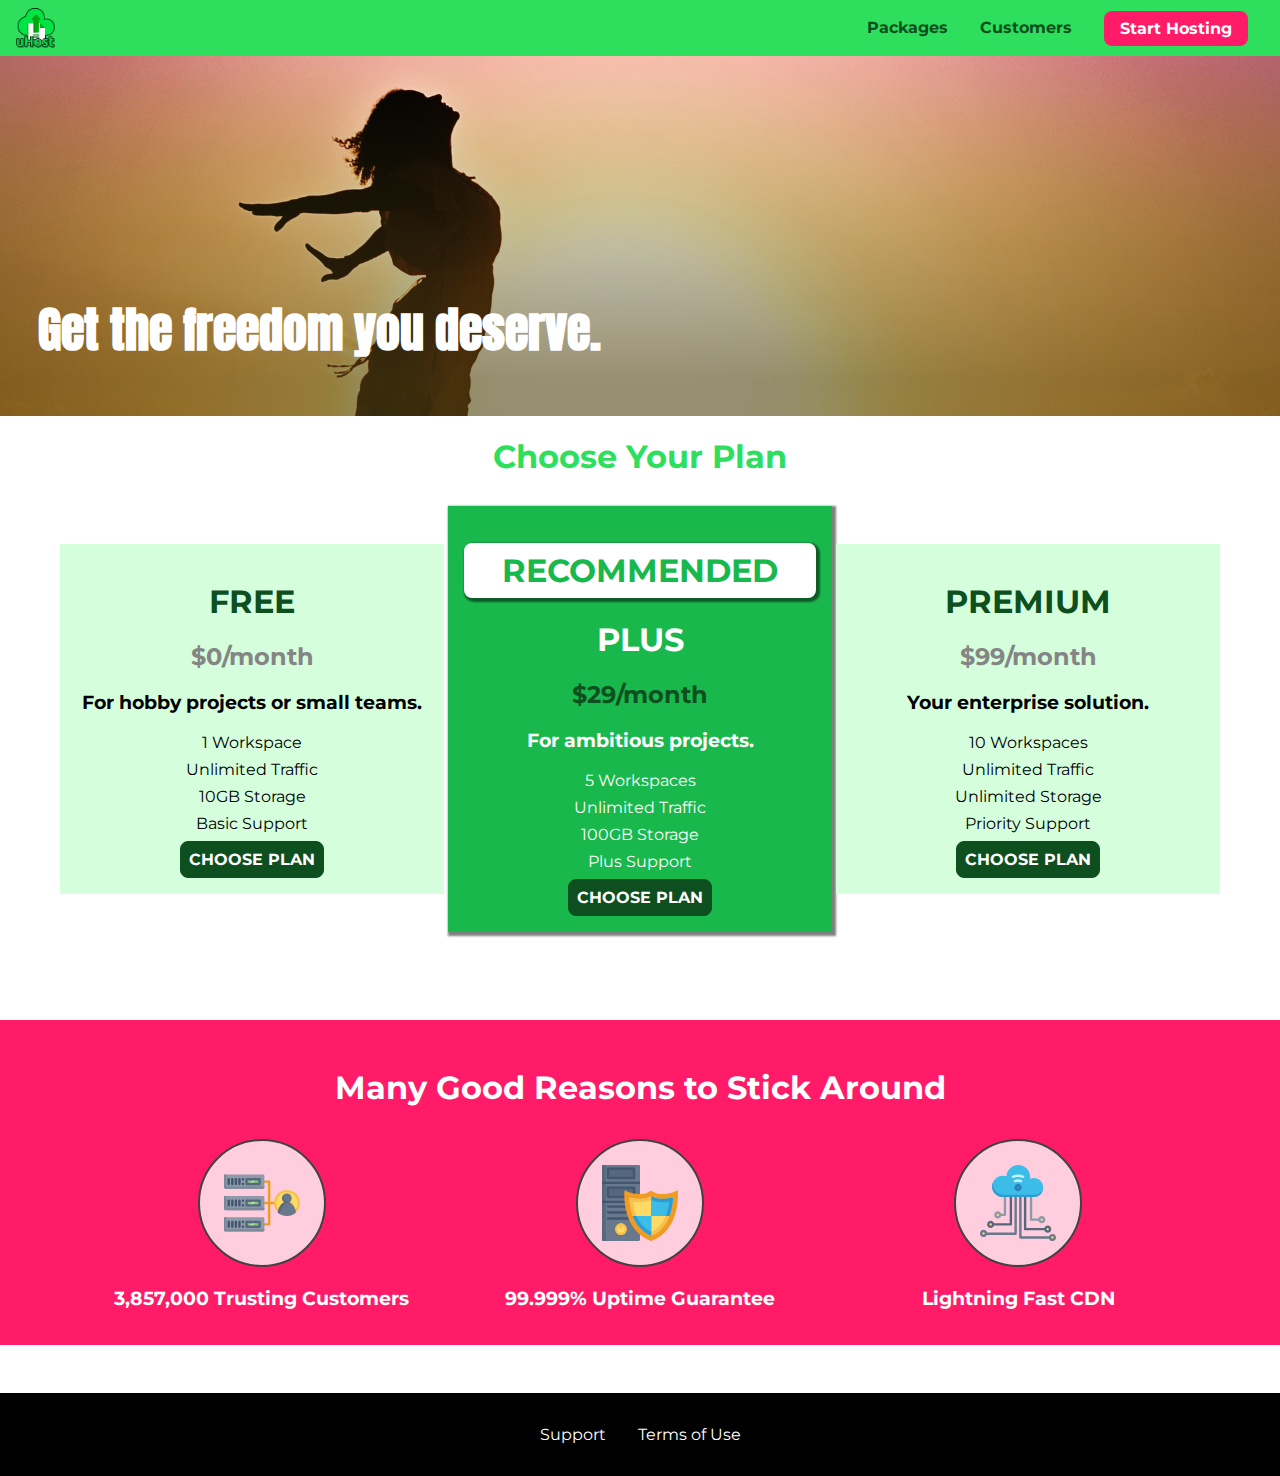
<file: index.html>
<!DOCTYPE html>
<html lang="en">

<head>
    <meta charset="UTF-8">
    <meta http-equiv="X-UA-Compatible" content="ie=edge">
    <meta name="viewport" content="width=device-width, initional-scale=1.">
    <title>uHost</title>
    <link rel="shortcut icon" href="favicon.png">
    <link rel="stylesheet" href="shared.css">
    <link rel="stylesheet" href="main.css">
</head>

<body>
    <div class="backdrop"></div>

    <div class="modal">
        <h1 class="modal__title">Do you want to continue?</h1>
        <div class="modal__actions">
            <a href="start-hosting/index.html" class="modal__action">Yes!</a>
            <button class="modal__action modal__action--negative" type="button">No!</button>
        </div>
    </div>

    <header class="main-header">
        <div>

            <button class="toggle-button">
                <span class="toggle-button__bar"></span>
                <span class="toggle-button__bar"></span>
                <span class="toggle-button__bar"></span>
            </button>

            <a href="index.html" class="main-header__brand">
                <img src="images/uhost-icon.png" alt="uHost  - Your favorite hosting company">
            </a>
        </div>
        <nav class="main-nav">
            <ul class="main-nav__items">
                <li class="main-nav__item">
                    <a href="packages/index.html">Packages</a>
                </li>
                <li class="main-nav__item">
                    <a href="customers/index.html">Customers</a>
                </li>
                <li class="main-nav__item main-nav__item--cta">
                    <a href="start-hosting/index.html">Start Hosting</a>
                </li>
            </ul>
        </nav>
    </header>

    <nav class="mobile-nav">
        <ul class="mobile-nav__items">
            <li class="mobile-nav__item">
                <a href="packages/index.html">Packages</a>
            </li>
            <li class="mobile-nav__item">
                <a href="customers/index.html">Customers</a>
            </li>
            <li class="mobile-nav__item mobile-nav__item--cta">
                <a href="start-hosting/index.html">Start Hosting</a>
            </li>
        </ul>
    </nav>

    <main>
        <section id="product-overview">
            <h1>Get the freedom you deserve.</h1>
        </section>
        <section id="plans">
            <h1 class="section-title">Choose Your Plan</h1>
            <div class="plan__list">
                <article class="plan">
                    <h1 class="plan__title">FREE</h1>
                    <h2 class="plan__price">$0/month</h2>
                    <h3>For hobby projects or small teams.</h3>
                    <ul class="plan__features">
                        <li class="plan__feature">1 Workspace</li>
                        <li class="plan__feature">Unlimited Traffic</li>
                        <li class="plan__feature">10GB Storage</li>
                        <li class="plan__feature">Basic Support</li>
                    </ul>
                    <div>
                        <button class="button">CHOOSE PLAN</button>
                    </div>
                </article>
                <article class="plan plan--highlighted">
                    <h1 class="plan__annotation">RECOMMENDED</h1>
                    <h1 class="plan__title">PLUS</h1>
                    <h2 class="plan__price">$29/month</h2>
                    <h3>For ambitious projects.</h3>
                    <ul class="plan__features">
                        <li class="plan__feature">5 Workspaces</li>
                        <li class="plan__feature">Unlimited Traffic</li>
                        <li class="plan__feature">100GB Storage</li>
                        <li class="plan__feature">Plus Support</li>
                    </ul>
                    <div>
                        <button class="button">CHOOSE PLAN</button>
                    </div>
                </article>
                <article class="plan">
                    <h1 class="plan__title">PREMIUM</h1>
                    <h2 class="plan__price">$99/month</h2>
                    <h3>Your enterprise solution.</h3>
                    <ul class="plan__features">
                        <li class="plan__feature">10 Workspaces</li>
                        <li class="plan__feature">Unlimited Traffic</li>
                        <li class="plan__feature">Unlimited Storage</li>
                        <li class="plan__feature">Priority Support</li>
                    </ul>
                    <div>
                        <button class="button">CHOOSE PLAN</button>
                    </div>
                </article>
            </div>
        </section>
        <section id="key-features">
            <h1 class="section-title">Many Good Reasons to Stick Around</h1>
            <ul class="key-feature__list">
                <li class="key-feature">
                    <div class="key-feature__image">


                        <svg viewBox="0 0 512 512">
                            <path style="fill:#F09B24;" d="M344,248h-32V112c0-4.418-3.582-8-8-8h-40c-4.418,0-8,3.582-8,8s3.582,8,8,8h32v128h-32  c-4.418,0-8,3.582-8,8s3.582,8,8,8h32v128h-32c-4.418,0-8,3.582-8,8s3.582,8,8,8h40c4.418,0,8-3.582,8-8V264h32c4.418,0,8-3.582,8-8  S348.418,248,344,248z"
                            />
                            <path style="fill:#8E9AA9;" d="M264,64H8c-4.418,0-8,3.582-8,8v80c0,4.418,3.582,8,8,8h256c4.418,0,8-3.582,8-8V72  C272,67.582,268.418,64,264,64z"
                            />
                            <path style="fill:#7C899B;" d="M24,144c-4.418,0-8-3.582-8-8V64H8c-4.418,0-8,3.582-8,8v80c0,4.418,3.582,8,8,8h256  c4.418,0,8-3.582,8-8v-8H24z"
                            />
                            <rect x="152" y="96" style="fill:#B8E3A8;" width="88" height="32" />
                            <g>
                                <polygon style="fill:#7EC97D;" points="152,96 152,128 166,128 198,96  " />
                                <polygon style="fill:#7EC97D;" points="220,96 188,128 240,128 240,96  " />
                            </g>
                            <path style="fill:#56677E;" d="M240,136h-88c-4.418,0-8-3.582-8-8V96c0-4.418,3.582-8,8-8h88c4.418,0,8,3.582,8,8v32  C248,132.418,244.418,136,240,136z M160,120h72v-16h-72V120z"
                            />
                            <g>
                                <path style="fill:#435670;" d="M32,136c-4.418,0-8-3.582-8-8V96c0-4.418,3.582-8,8-8s8,3.582,8,8v32C40,132.418,36.418,136,32,136z   "
                                />
                                <path style="fill:#435670;" d="M56,136c-4.418,0-8-3.582-8-8V96c0-4.418,3.582-8,8-8s8,3.582,8,8v32C64,132.418,60.418,136,56,136z   "
                                />
                                <path style="fill:#435670;" d="M80,136c-4.418,0-8-3.582-8-8V96c0-4.418,3.582-8,8-8s8,3.582,8,8v32C88,132.418,84.418,136,80,136z   "
                                />
                                <path style="fill:#435670;" d="M104,136c-4.418,0-8-3.582-8-8V96c0-4.418,3.582-8,8-8s8,3.582,8,8v32   C112,132.418,108.418,136,104,136z"
                                />
                                <path style="fill:#435670;" d="M128,105c-4.418,0-8-3.582-8-8v-1c0-4.418,3.582-8,8-8s8,3.582,8,8v1   C136,101.418,132.418,105,128,105z"
                                />
                                <path style="fill:#435670;" d="M128,136c-4.418,0-8-3.582-8-8v-1c0-4.418,3.582-8,8-8s8,3.582,8,8v1   C136,132.418,132.418,136,128,136z"
                                />
                            </g>
                            <path style="fill:#8E9AA9;" d="M264,208H8c-4.418,0-8,3.582-8,8v80c0,4.418,3.582,8,8,8h256c4.418,0,8-3.582,8-8v-80  C272,211.582,268.418,208,264,208z"
                            />
                            <path style="fill:#7C899B;" d="M24,288c-4.418,0-8-3.582-8-8v-72H8c-4.418,0-8,3.582-8,8v80c0,4.418,3.582,8,8,8h256  c4.418,0,8-3.582,8-8v-8H24z"
                            />
                            <rect x="152" y="240" style="fill:#B8E3A8;" width="88" height="32" />
                            <g>
                                <polygon style="fill:#7EC97D;" points="152,240 152,272 166,272 198,240  " />
                                <polygon style="fill:#7EC97D;" points="220,240 188,272 240,272 240,240  " />
                            </g>
                            <path style="fill:#56677E;" d="M240,280h-88c-4.418,0-8-3.582-8-8v-32c0-4.418,3.582-8,8-8h88c4.418,0,8,3.582,8,8v32  C248,276.418,244.418,280,240,280z M160,264h72v-16h-72V264z"
                            />
                            <g>
                                <path style="fill:#435670;" d="M32,280c-4.418,0-8-3.582-8-8v-32c0-4.418,3.582-8,8-8s8,3.582,8,8v32C40,276.418,36.418,280,32,280   z"
                                />
                                <path style="fill:#435670;" d="M56,280c-4.418,0-8-3.582-8-8v-32c0-4.418,3.582-8,8-8s8,3.582,8,8v32C64,276.418,60.418,280,56,280   z"
                                />
                                <path style="fill:#435670;" d="M80,280c-4.418,0-8-3.582-8-8v-32c0-4.418,3.582-8,8-8s8,3.582,8,8v32C88,276.418,84.418,280,80,280   z"
                                />
                                <path style="fill:#435670;" d="M104,280c-4.418,0-8-3.582-8-8v-32c0-4.418,3.582-8,8-8s8,3.582,8,8v32   C112,276.418,108.418,280,104,280z"
                                />
                                <path style="fill:#435670;" d="M128,249c-4.418,0-8-3.582-8-8v-1c0-4.418,3.582-8,8-8s8,3.582,8,8v1   C136,245.418,132.418,249,128,249z"
                                />
                                <path style="fill:#435670;" d="M128,280c-4.418,0-8-3.582-8-8v-1c0-4.418,3.582-8,8-8s8,3.582,8,8v1   C136,276.418,132.418,280,128,280z"
                                />
                            </g>
                            <path style="fill:#8E9AA9;" d="M264,352H8c-4.418,0-8,3.582-8,8v80c0,4.418,3.582,8,8,8h256c4.418,0,8-3.582,8-8v-80  C272,355.582,268.418,352,264,352z"
                            />
                            <path style="fill:#7C899B;" d="M24,432c-4.418,0-8-3.582-8-8v-72H8c-4.418,0-8,3.582-8,8v80c0,4.418,3.582,8,8,8h256  c4.418,0,8-3.582,8-8v-8H24z"
                            />
                            <rect x="152" y="384" style="fill:#B8E3A8;" width="88" height="32" />
                            <g>
                                <polygon style="fill:#7EC97D;" points="152,384 152,416 166,416 198,384  " />
                                <polygon style="fill:#7EC97D;" points="220,384 188,416 240,416 240,384  " />
                            </g>
                            <path style="fill:#56677E;" d="M240,424h-88c-4.418,0-8-3.582-8-8v-32c0-4.418,3.582-8,8-8h88c4.418,0,8,3.582,8,8v32  C248,420.418,244.418,424,240,424z M160,408h72v-16h-72V408z"
                            />
                            <g>
                                <path style="fill:#435670;" d="M32,424c-4.418,0-8-3.582-8-8v-32c0-4.418,3.582-8,8-8s8,3.582,8,8v32C40,420.418,36.418,424,32,424   z"
                                />
                                <path style="fill:#435670;" d="M56,424c-4.418,0-8-3.582-8-8v-32c0-4.418,3.582-8,8-8s8,3.582,8,8v32C64,420.418,60.418,424,56,424   z"
                                />
                                <path style="fill:#435670;" d="M80,424c-4.418,0-8-3.582-8-8v-32c0-4.418,3.582-8,8-8s8,3.582,8,8v32C88,420.418,84.418,424,80,424   z"
                                />
                                <path style="fill:#435670;" d="M104,424c-4.418,0-8-3.582-8-8v-32c0-4.418,3.582-8,8-8s8,3.582,8,8v32   C112,420.418,108.418,424,104,424z"
                                />
                                <path style="fill:#435670;" d="M128,393c-4.418,0-8-3.582-8-8v-1c0-4.418,3.582-8,8-8s8,3.582,8,8v1   C136,389.418,132.418,393,128,393z"
                                />
                                <path style="fill:#435670;" d="M128,424c-4.418,0-8-3.582-8-8v-1c0-4.418,3.582-8,8-8s8,3.582,8,8v1   C136,420.418,132.418,424,128,424z"
                                />
                            </g>
                            <path style="fill:#F7C14D;" d="M424,168c-48.523,0-88,39.477-88,88s39.477,88,88,88s88-39.477,88-88S472.523,168,424,168z" />
                            <path style="fill:#FFDB66;" d="M424,184c-39.701,0-72,32.299-72,72s32.299,72,72,72s72-32.299,72-72S463.701,184,424,184z" />
                            <path style="fill:#69788D;" d="M484.893,314.16C476.393,274.588,451.922,248,424,248s-52.393,26.588-60.893,66.16  c-0.605,2.82,0.354,5.749,2.511,7.664C381.731,336.124,402.465,344,424,344s42.269-7.876,58.381-22.176  C484.539,319.909,485.498,316.98,484.893,314.16z"
                            />
                            <path style="fill:#56677E;" d="M434.053,249.171C430.768,248.403,427.411,248,424,248c-27.922,0-52.393,26.588-60.893,66.16  c-0.605,2.82,0.354,5.749,2.511,7.664c3.383,3.002,6.979,5.703,10.734,8.125C384.904,286.243,407.373,255.378,434.053,249.171z"
                            />
                            <path style="fill:#69788D;" d="M424,192c-17.645,0-32,14.355-32,32s14.355,32,32,32s32-14.355,32-32S441.645,192,424,192z" />
                            <path style="fill:#56677E;" d="M432,248c-17.645,0-32-14.355-32-32c0-6.783,2.128-13.076,5.742-18.258  C397.444,203.53,392,213.138,392,224c0,17.645,14.355,32,32,32c10.862,0,20.471-5.444,26.258-13.742  C445.076,245.872,438.783,248,432,248z"
                            />

                        </svg>
  

                    </div>
                    <p class="key-feature__description">3,857,000 Trusting Customers</p>
                </li>
                <li class="key-feature">
                    <div class="key-feature__image">


                        <svg viewBox="0 0 512 512">
                            <path style="fill:#69788D;" d="M248,0H8C3.582,0,0,3.582,0,8v496c0,4.418,3.582,8,8,8h240c4.418,0,8-3.582,8-8V8  C256,3.582,252.418,0,248,0z"
                            />
                            <path style="fill:#56677E;" d="M24,504V8c0-4.418,3.582-8,8-8H8C3.582,0,0,3.582,0,8v496c0,4.418,3.582,8,8,8h24  C27.582,512,24,508.418,24,504z"
                            />
                            <g>
                                <rect x="0" y="112" style="fill:#435670;" width="256" height="16" />
                                <rect x="0" y="240" style="fill:#435670;" width="256" height="16" />
                            </g>
                            <path style="fill:#F7C14D;" d="M128,392c-22.056,0-40,17.944-40,40s17.944,40,40,40s40-17.944,40-40S150.056,392,128,392z" />
                            <path style="fill:#FFDB66;" d="M128,408c-13.233,0-24,10.767-24,24s10.767,24,24,24s24-10.767,24-24S141.233,408,128,408z" />
                            <path style="fill:#F7C14D;" d="M128,392c-2.739,0-5.414,0.278-8,0.805V424c0,4.418,3.582,8,8,8c4.418,0,8-3.582,8-8v-31.195  C133.414,392.278,130.739,392,128,392z"
                            />
                            <g>
                                <path style="fill:#435670;" d="M216,288H40c-4.418,0-8-3.582-8-8s3.582-8,8-8h176c4.418,0,8,3.582,8,8S220.418,288,216,288z"
                                />
                                <path style="fill:#435670;" d="M216,328H40c-4.418,0-8-3.582-8-8s3.582-8,8-8h176c4.418,0,8,3.582,8,8S220.418,328,216,328z"
                                />
                                <path style="fill:#435670;" d="M216,368H40c-4.418,0-8-3.582-8-8s3.582-8,8-8h176c4.418,0,8,3.582,8,8S220.418,368,216,368z"
                                />
                                <path style="fill:#435670;" d="M216,16H40c-4.418,0-8,3.582-8,8v64c0,4.418,3.582,8,8,8h176c4.418,0,8-3.582,8-8V24   C224,19.582,220.418,16,216,16z"
                                />
                            </g>
                            <rect x="48" y="32" style="fill:#56677E;" width="160" height="48" />
                            <path style="fill:#435670;" d="M216,144H40c-4.418,0-8,3.582-8,8v64c0,4.418,3.582,8,8,8h176c4.418,0,8-3.582,8-8v-64  C224,147.582,220.418,144,216,144z"
                            />
                            <rect x="48" y="160" style="fill:#56677E;" width="160" height="48" />
                            <path style="fill:#F09B24;" d="M511.747,180.237c-0.194-6.537-8.107-10.107-13.135-5.894c-5.6,4.693-42.904,21.282-98.514,21.282  c-33.45,0-64.625-20.999-64.929-21.206c-2.9-1.991-6.764-1.85-9.512,0.346c-2.677,2.135-27.201,20.86-63.793,20.86  c-55.607,0-92.914-16.589-98.515-21.282c-5.028-4.211-12.941-0.645-13.135,5.894c-1.634,54.834,4.655,105.941,18.693,151.903  c12.096,39.604,29.759,74.047,52.497,102.373c27.538,34.304,62.743,59.882,104.66,76.045c3.069,1.918,6.757,1.921,9.83,0  c41.917-16.163,77.122-41.741,104.66-76.045c22.738-28.326,40.401-62.77,52.497-102.373  C507.092,286.179,513.381,235.071,511.747,180.237z"
                            />
                            <path style="fill:#F7C14D;" d="M476.21,221.226c-1.953-1.631-4.568-2.235-7.036-1.628c-21.686,5.327-44.926,8.028-69.075,8.028  c-25.926,0-49.633-8.975-64.955-16.504c-2.307-1.134-5.016-1.091-7.284,0.116c-14.059,7.477-36.919,16.388-65.994,16.388  c-24.153,0-47.394-2.701-69.075-8.028c-5.155-1.268-10.221,2.966-9.894,8.261c2.077,33.693,7.668,65.635,16.616,94.935  c22.774,74.565,66.139,126.334,128.888,153.868c2.032,0.891,4.397,0.891,6.43,0c61.777-27.107,104.716-78.876,127.62-153.868  c8.948-29.3,14.539-61.241,16.616-94.935C479.224,225.319,478.163,222.856,476.21,221.226z"
                            />
                            <path style="fill:#FFDB66;" d="M331.609,451.727c-52.604-25.289-89.304-70.987-109.144-135.944  c-6.532-21.39-11.162-44.336-13.82-68.447c17.133,2.852,34.952,4.291,53.22,4.291c29.394,0,53.376-7.793,69.978-15.561  c17.44,7.736,41.656,15.561,68.256,15.561c18.267,0,36.085-1.439,53.219-4.291c-2.659,24.112-7.288,47.06-13.82,68.448  C419.545,381.108,383.27,426.805,331.609,451.727z"
                            />
                            <g>
                                <path style="fill:#2C9DD4;" d="M479.066,227.858c0.157-2.539-0.903-5.002-2.856-6.633s-4.568-2.235-7.036-1.628   c-21.686,5.327-44.926,8.028-69.075,8.028c-25.926,0-49.633-8.975-64.955-16.504c-1.057-0.52-2.2-0.78-3.345-0.806l-0.072,133.351   h123.601c2.556-6.746,4.933-13.702,7.123-20.874C471.398,293.493,476.989,261.552,479.066,227.858z"
                                />
                                <path style="fill:#2C9DD4;" d="M206.658,343.667c24.153,63.42,65.028,108.108,121.743,132.995c1.031,0.452,2.147,0.673,3.263,0.666   l0.063-133.661H206.658z"
                                />
                            </g>
                            <g>
                                <path style="fill:#3CBDE8;" d="M439.497,315.783c6.532-21.389,11.161-44.336,13.82-68.448c-17.134,2.852-34.952,4.291-53.219,4.291   c-26.6,0-50.815-7.824-68.256-15.561l-0.116,107.601h97.758C433.179,334.807,436.524,325.518,439.497,315.783z"
                                />
                                <path style="fill:#3CBDE8;" d="M232.523,343.667c21.144,50.298,54.363,86.56,99.087,108.06l0.117-108.06H232.523z" />
                            </g>
                        </svg>

                    </div>
                    <p class="key-feature__description">99.999% Uptime Guarantee</p>
                </li>
                <li class="key-feature">
                    <div class="key-feature__image">


                        <svg viewBox="0 0 512 512">
                            <path style="fill:#8E9AA9;" d="M168,200c-4.418,0-8,3.582-8,8v120h-17.376c-3.302-9.311-12.194-16-22.624-16  c-13.234,0-24,10.767-24,24s10.766,24,24,24c10.429,0,19.321-6.689,22.624-16H168c4.418,0,8-3.582,8-8V208  C176,203.582,172.418,200,168,200z"
                            />
                            <path style="fill:#FFDB66;" d="M120,328c-4.411,0-8,3.589-8,8s3.589,8,8,8s8-3.589,8-8S124.411,328,120,328z" />
                            <path style="fill:#56677E;" d="M208,200c-4.418,0-8,3.582-8,8v184H94.624C91.322,382.689,82.43,376,72,376  c-13.234,0-24,10.767-24,24s10.766,24,24,24c10.429,0,19.321-6.689,22.624-16H208c4.418,0,8-3.582,8-8V208  C216,203.582,212.418,200,208,200z"
                            />
                            <path style="fill:#FFDB66;" d="M72,392c-4.411,0-8,3.589-8,8s3.589,8,8,8s8-3.589,8-8S76.411,392,72,392z" />
                            <path style="fill:#69788D;" d="M240,208c-4.418,0-8,3.582-8,8v239H47.24c-2.671-10.34-12.078-18-23.24-18c-13.234,0-24,10.767-24,24  s10.766,24,24,24c9.666,0,18.009-5.747,21.809-14H240c4.418,0,8-3.582,8-8V216C248,211.582,244.418,208,240,208z"
                            />
                            <path style="fill:#FFDB66;" d="M24,453c-4.411,0-8,3.589-8,8s3.589,8,8,8s8-3.589,8-8S28.411,453,24,453z" />
                            <path style="fill:#69788D;" d="M488,464c-10.429,0-19.321,6.689-22.624,16H280V208c0-4.418-3.582-8-8-8s-8,3.582-8,8v280  c0,4.418,3.582,8,8,8h193.376c3.302,9.311,12.194,16,22.624,16c13.234,0,24-10.767,24-24S501.234,464,488,464z"
                            />
                            <path style="fill:#FFDB66;" d="M488,480c-4.411,0-8,3.589-8,8s3.589,8,8,8s8-3.589,8-8S492.411,480,488,480z" />
                            <path style="fill:#56677E;" d="M456,408c-10.429,0-19.321,6.689-22.624,16H312V208c0-4.418-3.582-8-8-8s-8,3.582-8,8v224  c0,4.418,3.582,8,8,8h129.376c3.302,9.311,12.194,16,22.624,16c13.234,0,24-10.767,24-24S469.234,408,456,408z"
                            />
                            <path style="fill:#FFDB66;" d="M456,424c-4.411,0-8,3.589-8,8s3.589,8,8,8s8-3.589,8-8S460.411,424,456,424z" />
                            <path style="fill:#8E9AA9;" d="M416,344c-10.429,0-19.321,6.689-22.624,16H352V208c0-4.418-3.582-8-8-8s-8,3.582-8,8v160  c0,4.418,3.582,8,8,8h49.376c3.302,9.311,12.194,16,22.624,16c13.234,0,24-10.767,24-24S429.234,344,416,344z"
                            />
                            <path style="fill:#FFDB66;" d="M416,360c-4.411,0-8,3.589-8,8s3.589,8,8,8s8-3.589,8-8S420.411,360,416,360z" />
                            <path style="fill:#3CBDE8;" d="M362,88c-8.741,0-17.231,1.751-25.06,5.085C337.646,88.797,338,84.43,338,80  c0-44.112-35.888-80-80-80c-42.823,0-77.895,33.816-79.909,76.149C170.393,73.415,162.244,72,154,72c-39.701,0-72,32.299-72,72  s32.299,72,72,72h208c35.29,0,64-28.71,64-64S397.29,88,362,88z"
                            />
                            <path style="fill:#2C9DD4;" d="M368,200H160c-39.701,0-72-32.299-72-72c0-5.863,0.721-11.559,2.05-17.019  C84.918,120.88,82,132.102,82,144c0,39.701,32.299,72,72,72h208c30.389,0,55.88-21.296,62.379-49.743  C413.565,186.327,392.352,200,368,200z"
                            />
                            <path style="fill:#2A7DB5;" d="M256,128c-13.234,0-24,10.767-24,24s10.766,24,24,24c13.233,0,24-10.767,24-24S269.233,128,256,128z"
                            />
                            <path style="fill:#2C9DD4;" d="M256,144c-4.411,0-8,3.589-8,8s3.589,8,8,8c4.411,0,8-3.589,8-8S260.411,144,256,144z" />
                            <g>
                                <path style="fill:#C5F1FA;" d="M221.755,87.695c-2.994,0-5.864-1.688-7.233-4.572c-1.894-3.991-0.194-8.763,3.798-10.657   C230.157,66.849,242.834,64,256,64c13.166,0,25.844,2.849,37.68,8.466c3.992,1.895,5.692,6.666,3.798,10.657   s-6.666,5.692-10.657,3.798C277.144,82.328,266.774,80,256,80c-10.774,0-21.144,2.328-30.821,6.921   C224.072,87.446,222.904,87.695,221.755,87.695z"
                                />
                                <path style="fill:#C5F1FA;" d="M276.545,116.618c-1.148,0-2.316-0.249-3.424-0.774C267.745,113.293,261.985,112,256,112   c-5.985,0-11.745,1.293-17.121,3.844c-3.991,1.895-8.763,0.192-10.657-3.798c-1.894-3.992-0.193-8.764,3.798-10.657   C239.557,97.813,247.625,96,256,96c8.376,0,16.444,1.813,23.98,5.389c3.991,1.894,5.692,6.665,3.798,10.657   C282.41,114.93,279.539,116.618,276.545,116.618z"
                                />
                            </g>

                        </svg>

                    </div>
                    <p class="key-feature__description">Lightning Fast CDN</p>
                </li>
            </ul>
        </section>
    </main>
    <footer class="main-footer">
        <nav>
            <ul class="main-footer__links">
                <li class="main-footer__link">
                    <a href="#">Support</a>
                </li>
                <li class="main-footer__link">
                    <a href="#">Terms of Use</a>
                </li>
            </ul>
        </nav>
    </footer>
    <script src="shared.js"></script>
</body>

</html>
</file>
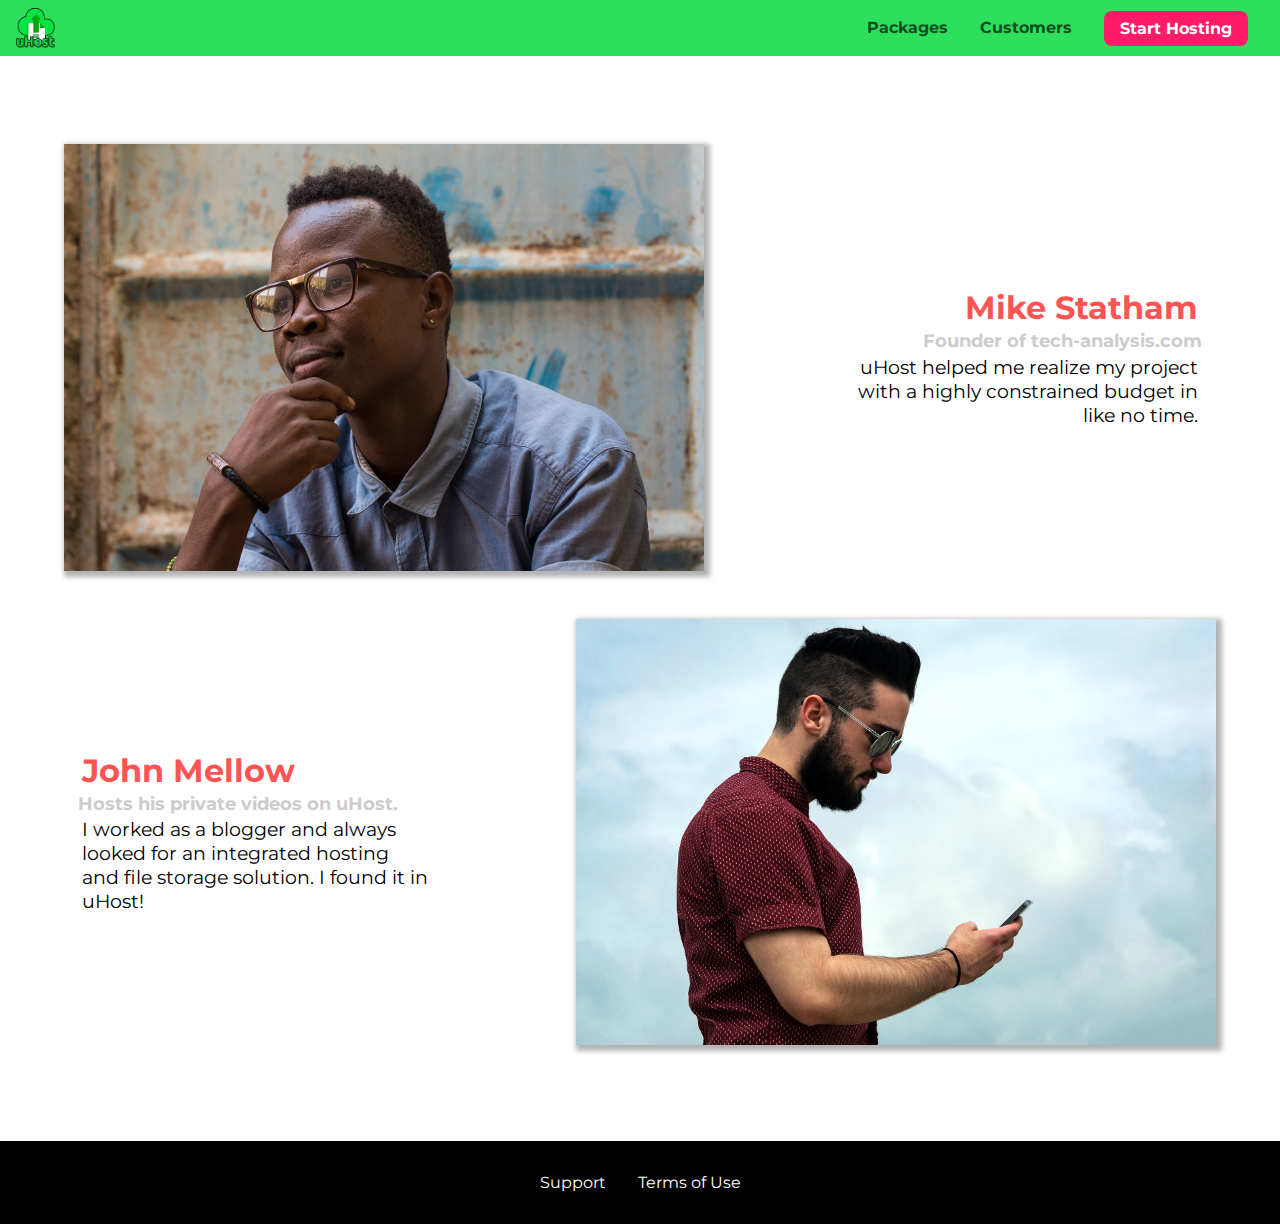
<file: customers/index.html>
<!DOCTYPE html>
<html lang="en">

<head>
    <meta charset="UTF-8">
    <meta name="viewport" content="width=device-width, initial-scale=1.0">
    <meta http-equiv="X-UA-Compatible" content="ie=edge">
    <title>uHost Customers</title>
    <link rel="shortcut icon" href="../favicon.png">
    <link href="https://fonts.googleapis.com/css?family=Anton|Montserrat:400,700" rel="stylesheet">
    <link rel="stylesheet" href="../shared.css">
    <link rel="stylesheet" href="customers.css">
</head>

<body>
    <div class="backdrop"></div>

    <header class="main-header">
        <div>

            <button class="toggle-button">
                <span class="toggle-button__bar"></span>
                <span class="toggle-button__bar"></span>
                <span class="toggle-button__bar"></span>
            </button>

            <a href="../index.html" class="main-header__brand">
                <img src="../images/uhost-icon.png" alt="uHost  - Your favorite hosting company">
            </a>
        </div>
        <nav class="main-nav">
            <ul class="main-nav__items">
                <li class="main-nav__item">
                    <a href="../packages/index.html">Packages</a>
                </li>
                <li class="main-nav__item">
                    <a href="index.html">Customers</a>
                </li>
                <li class="main-nav__item main-nav__item--cta">
                    <a href="start-hosting/index.html">Start Hosting</a>
                </li>
            </ul>
        </nav>
    </header>

    <nav class="mobile-nav">
        <ul class="mobile-nav__items">
            <li class="mobile-nav__item">
                <a href="../packages/index.html">Packages</a>
            </li>
            <li class="mobile-nav__item">
                <a href="index.html">Customers</a>
            </li>
            <li class="mobile-nav__item mobile-nav__item--cta">
                <a href="../start-hosting/index.html">Start Hosting</a>
            </li>
        </ul>
    </nav>

    <main>
        <div>
            <div class="testimonial" id="customer-1">
                <div class="testimonial__image-container">
                    <img src="../images/customer-1.jpg" alt="Mike Statham - Customer" class="testimonial__image">
                </div>
                <div class="testimonial__info">
                    <h1 class="testimonial__name">Mike Statham</h1>
                    <h2 class="testimonial__subtitle">Founder of
                        <a href="tech-analysis.com">tech-analysis.com</a>
                    </h2>
                    <p class="testimonial__text">uHost helped me realize my project with a highly constrained budget in like no time.</p>
                </div>
            </div>
            <div class="testimonial" id="customer-2">

                <div class="testimonial__info">
                    <h1 class="testimonial__name">John Mellow</h1>
                    <h2 class="testimonial__subtitle">Hosts his private videos on uHost.
                    </h2>
                    <p class="testimonial__text">I worked as a blogger and always looked for an integrated hosting and file storage solution. I found
                        it in uHost!
                    </p>
                </div>
                <div class="testimonial__image-container">
                    <img src="../images/customer-2.jpg" alt="John Mellow - Customer" class="testimonial__image">
                </div>
            </div>
        </div>
    </main>
    <footer class="main-footer">
        <nav>
            <ul class="main-footer__links">
                <li class="main-footer__link">
                    <a href="#">Support</a>
                </li>
                <li class="main-footer__link">
                    <a href="#">Terms of Use</a>
                </li>
            </ul>
        </nav>
    </footer>
    <script src="../shared.js"></script>
</body>

</html>
</file>
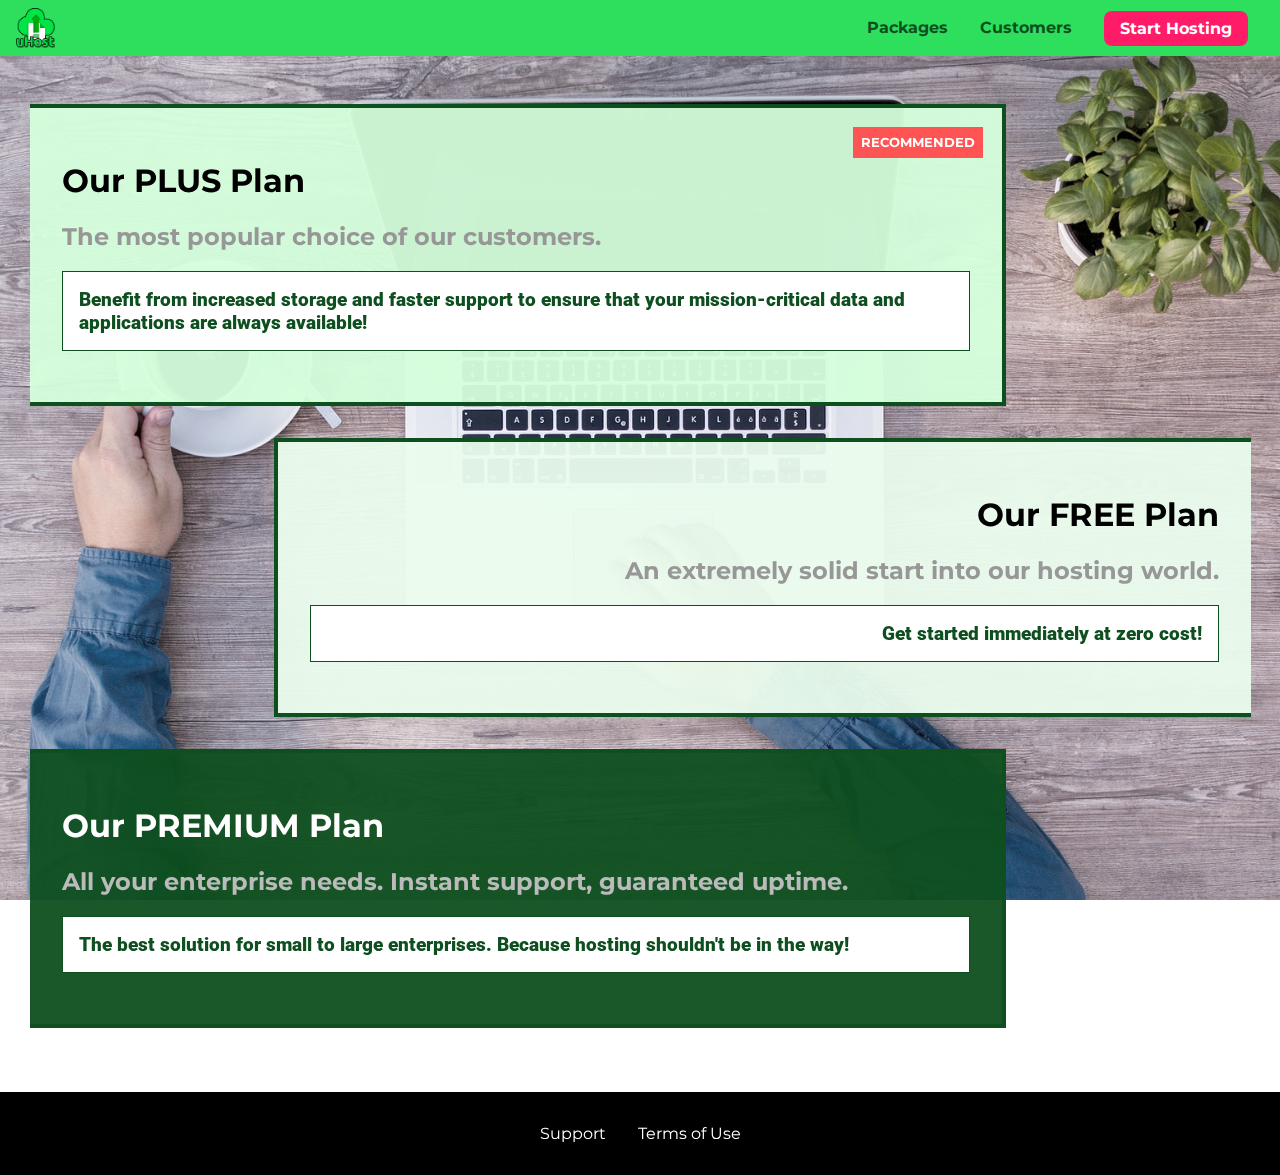
<file: packages/index.html>
<!DOCTYPE html>
<html lang="en">

<head>
    <meta charset="UTF-8">
    <meta http-equiv="X-UA-Compatible" content="ie=edge">
    <meta name="viewport" content="width=device-width, initional-scale=1.">
    <title>uHost</title>
    <link rel="shortcut icon" href="../favicon.png">
    <link href="https://fonts.googleapis.com/css?family=Montserrat:400,700" rel="stylesheet">
    <link rel="stylesheet" href="../shared.css">
    <link rel="stylesheet" href="packages.css">
</head>

<body>
    <div class="backdrop"></div>
    <div class="background"></div>
    <header class="main-header">
        <div>

            <button class="toggle-button">
                <span class="toggle-button__bar"></span>
                <span class="toggle-button__bar"></span>
                <span class="toggle-button__bar"></span>
            </button>

            <a href="../index.html" class="main-header__brand">
                <img src="../images/uhost-icon.png" alt="uHost  - Your favorite hosting company">
            </a>
        </div>
        <nav class="main-nav">
            <ul class="main-nav__items">
                <li class="main-nav__item">
                    <a href="index.html">Packages</a>
                </li>
                <li class="main-nav__item">
                    <a href="../customers/index.html">Customers</a>
                </li>
                <li class="main-nav__item main-nav__item--cta">
                    <a href="../start-hosting/index.html">Start Hosting</a>
                </li>
            </ul>
        </nav>
    </header>

    <nav class="mobile-nav">
        <ul class="mobile-nav__items">
            <li class="mobile-nav__item">
                <a href="index.html">Packages</a>
            </li>
            <li class="mobile-nav__item">
                <a href="../customers/index.html">Customers</a>
            </li>
            <li class="mobile-nav__item mobile-nav__item--cta">
                <a href="../start-hosting/index.html">Start Hosting</a>
            </li>
        </ul>
    </nav>

    <main>
        <section class="package" id="plus">
            <a href="#">
                <h1 class="package__title">Our PLUS Plan</h1>
                <h2 class="package__badge">RECOMMENDED</h2>
                <h2 class="package__subtitle">The most popular choice of our customers.</h2>
                <p class="package__info">Benefit from increased storage and faster support to ensure that your mission-critical data and applications
                    are always available!</p>
            </a>
        </section>
        <section class="package" id="free">
            <a href="#">
                <h1 class="package__title">Our FREE Plan</h1>
                <h2 class="package__subtitle">An extremely solid start into our hosting world.</h2>
                <p class="package__info">Get started immediately at zero cost!</p>
            </a>
        </section>
        <div class="clearfix"></div>
        <section class="package" id="premium">
            <a href="#">
                <h1 class="package__title">Our PREMIUM Plan</h1>
                <h2 class="package__subtitle">All your enterprise needs. Instant support, guaranteed uptime. </h2>
                <p class="package__info">The best solution for small to large enterprises. Because hosting shouldn't be in the way!</p>
            </a>
        </section>
    </main>
    <footer class="main-footer">
        <nav>
            <ul class="main-footer__links">
                <li class="main-footer__link">
                    <a href="#">Support</a>
                </li>
                <li class="main-footer__link">
                    <a href="#">Terms of Use</a>
                </li>
            </ul>
        </nav>
    </footer>
    <script src="../shared.js"></script>
</body>

</html>
</file>
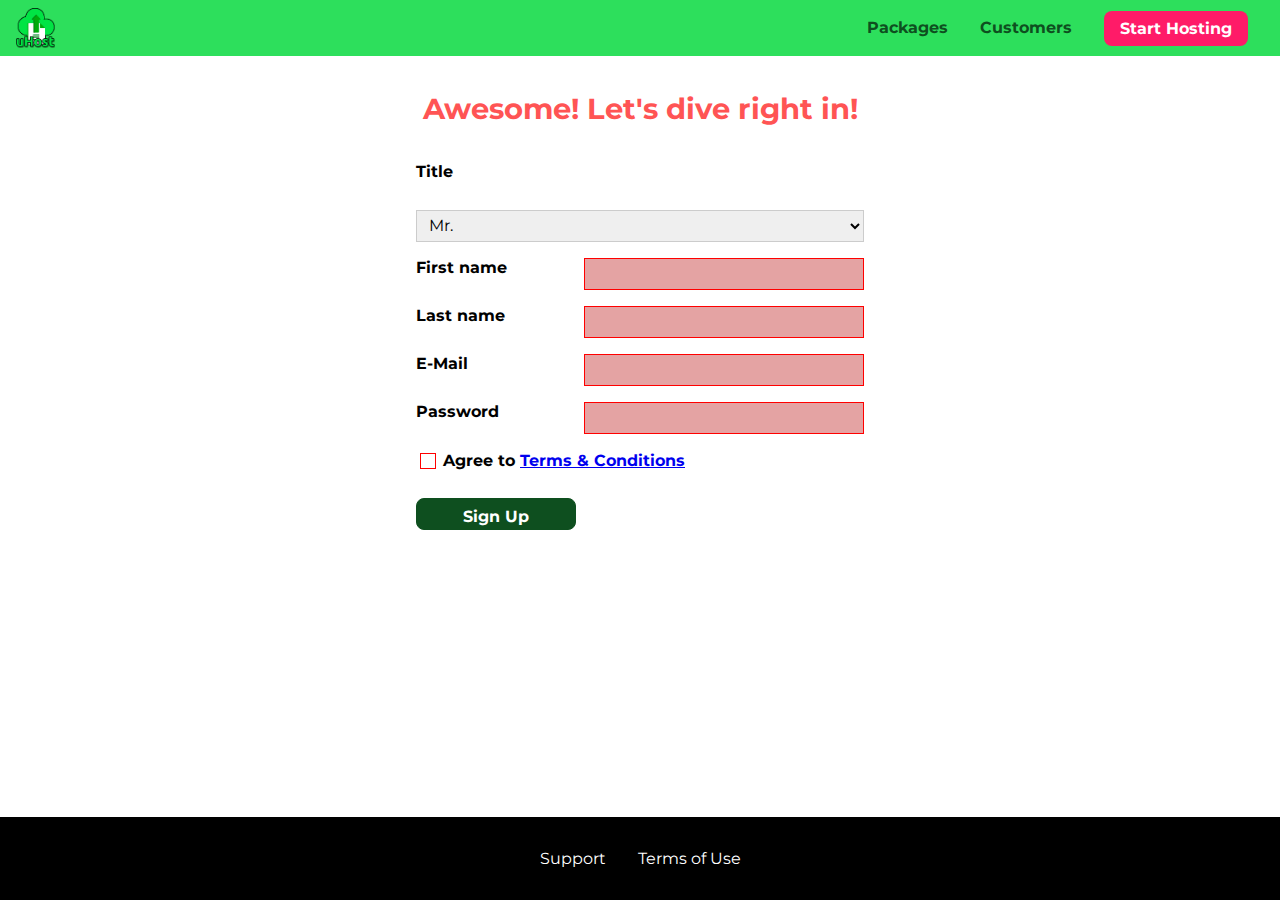
<file: start-hosting/index.html>
<!DOCTYPE html>
<html lang="en">

<head>
    <meta charset="UTF-8">
    <meta name="viewport" content="width=device-width, initial-scale=1.0">
    <meta http-equiv="X-UA-Compatible" content="ie=edge">
    <title>uHost Signup</title>
    <link rel="shortcut icon" href="../favicon.png">
    <link rel="stylesheet" href="../shared.css">
    <link rel="stylesheet" href="start-hosting.css">
</head>

<body>
    <div class="backdrop"></div>
    <header class="main-header">
        <div>
            <button class="toggle-button">
                <span class="toggle-button__bar"></span>
                <span class="toggle-button__bar"></span>
                <span class="toggle-button__bar"></span>
            </button>
            <a href="../index.html" class="main-header__brand">
                <img src="../images/uhost-icon.png" alt="uHost - Your favorite hosting company">
            </a>
        </div>
        <nav class="main-nav">
            <ul class="main-nav__items">
                <li class="main-nav__item">
                    <a href="../packages/index.html">Packages</a>
                </li>
                <li class="main-nav__item">
                    <a href="../customers/index.html">Customers</a>
                </li>
                <li class="main-nav__item main-nav__item--cta">
                    <a href="index.html">Start Hosting</a>
                </li>
            </ul>
        </nav>
    </header>
    <nav class="mobile-nav">
        <ul class="mobile-nav__items">
            <li class="mobile-nav__item">
                <a href="../packages/index.html">Packages</a>
            </li>
            <li class="mobile-nav__item">
                <a href="../customers/index.html">Customers</a>
            </li>
            <li class="mobile-nav__item mobile-nav__item--cta">
                <a href="index.html">Start Hosting</a>
            </li>
        </ul>
    </nav>
    <main class="signup-page">
        <h1 class="signup-title">Awesome! Let's dive right in!</h1>
        <form action="index.html" class="signup-form">
            <label for="title">Title</label>
            <select id="title">
                <option value="mr">Mr.</option>
                <option value="ms">Ms.</option>
            </select>
            <label for="first-name">First name</label>
            <input type="text" id="first-name" required>
            <label for="last-name">Last name</label>
            <input type="text" id="last-name" required>
            <label for="email">E-Mail</label>
            <input type="email" id="email" required>
            <label for="password">Password</label>
            <input type="password" id="password" required>
            <div class="signup-form__checkbox">
                <input type="checkbox" id="agree-terms" required>
                <label for="agree-terms">Agree to
                    <a href="#">Terms &amp; Conditions</a>
                </label>
            </div>
            <button type="submit" class="button">Sign Up</button>
        </form>
    </main>
    <footer class="main-footer">
        <nav>
            <ul class="main-footer__links">
                <li class="main-footer__link">
                    <a href="#">Support</a>
                </li>
                <li class="main-footer__link">
                    <a href="#">Terms of Use</a>
                </li>
            </ul>
        </nav>
    </footer>
    <script src="../shared.js"></script>
</body>

</html>
</file>
<file: shared.css>
@import url('https://fonts.googleapis.com/css2?family=Roboto:400,900');
@import url('https://fonts.googleapis.com/css2?family=Anton');
@import url('https://fonts.googleapis.com/css2?family=Montserrat:400,700');



* {
    box-sizing: border-box;
  }

  html {
    height: 100%;
  }
  
  body {
    font-family: "Montserrat", sans-serif;
    margin: 0;
    height: 100%;
    display: grid;
    grid-template-rows: 3.5rem auto fit-content(8rem);
    grid-template-areas:  "header"
                          "main"
                          "footer";
  }
  
  main {
    /* min-height: calc(100vh - 3.5rem - 8rem); */
    grid-area: main;
  }
  
  .backdrop {
    position: fixed;
    display: none;
    top: 0;
    left: 0;
    z-index: 100;
    width: 100vw;
    height: 100vh;
    background: rgba(0, 0, 0, 0.5);
  }
  
  .main-header {
    display: flex;
    align-items: center;
    justify-content: space-between;
    width: 100%;
    position: fixed;
    top: 0;
    left: 0;
    background: #2ddf5c;
    padding: 0.5rem 1rem;
    z-index: 1;
  }
  
  .toggle-button {
    width: 3rem;
    background: transparent;
    border: none;
    cursor: pointer;
    padding-top: 0;
    padding-bottom: 0;
    vertical-align: middle;
  }
  
  .toggle-button:focus {
    outline: none;
  }
  
  .toggle-button__bar {
    width: 100%;
    height: 0.2rem;
    background: black;
    display: block;
    margin: 0.6rem 0;
  }
  
  .main-header__brand {
    color: #0e4f1f;
    text-decoration: none;
    font-weight: bold;
  }
  
  .main-header__brand img {
    height: 2.5rem;
    vertical-align: middle;
  }
  
  .main-nav {
    display: none;
  }
  
  .main-nav__items {
    margin: 0;
    padding: 0;
    list-style: none;
    display: flex;
  }
  
  .main-nav__item {
    margin: 0 1rem;
  }
  
  .main-nav__item a,
  .mobile-nav__item a {
    text-decoration: none;
    color: #0e4f1f;
    font-weight: bold;
    padding: 0.2rem 0;
  }


  
  .main-nav__item a:hover,
  .main-nav__item a:active {
    color: white;
    border-bottom: 5px solid white;
  }
  
  .main-nav__item--cta a,
  .mobile-nav__item--cta a {
    color: white;
    background: #ff1b68;
    padding: 0.5rem 1rem;
    border-radius: 8px;
  }
  
  .main-nav__item--cta a:hover,
  .main-nav__item--cta a:active,
  .mobile-nav__item--cta a:hover,
  .mobile-nav__item--cta a:active {
    color: #ff1b68;
    background: white;
    border: none;
  }
  
  @media (min-width: 40rem) {
    .toggle-button {
      display: none;
    }
  
    .main-nav {
      /* display: inline-block;
      text-align: right;
      width: calc(100% - 44px);
      vertical-align: middle; */
      display: flex;
    }
  }
  
  .main-footer {
    background: black;
    padding: 2rem;
    margin-top: 3rem;
    grid-area: footer;
  }
  
  .main-footer__links {
    display: flex;
    flex-direction: column;
    align-items: center;
    list-style: none;
    margin: 0;
    padding: 0;
  }
  
  .main-footer__link {
    margin: 0.5rem 0;
  }
  
  .main-footer__link a {
    color: white;
    text-decoration: none;
  }
  
  .main-footer__link a:hover,
  .main-footer__link a:active {
    color: #ccc;
  }
  
  .mobile-nav {
    display: none;
    position: fixed;
    z-index: 101;
    top: 0;
    left: 0;
    background: white;
    width: 80%;
    height: 100vh;
  }
  
  .mobile-nav__items {
    display: flex;
    flex-direction: column;
    justify-content: center;
    align-items: center;
    width: 90%;
    height: 100%;
    list-style: none;
    padding: 0;
    text-align: center;
  }
  
  .mobile-nav__item {
    margin: 1rem 0;
  }
  
  .mobile-nav__item a {
    font-size: 1.5rem;
  }
  
  .button {
    background: #0e4f1f;
    color: white;
    font: inherit;
    border: 1.5px solid #0e4f1f;
    padding: 0.5rem;
    border-radius: 8px;
    font-weight: bold;
    cursor: pointer;
  }
  
  .button:hover,
  .button:active {
    background: white;
    color: #0e4f1f;
  }
  
  .button:focus {
    outline: none;
  }
  

  .button[disabled] {
      cursor: not-allowed;
      border: #a1a1a1;
      background: #ccc;
      color: #a1a1a1;
  }

  .open {
      display: block !important;
  }
  
  @media (min-width: 40rem) {
    .main-footer__links {
      flex-direction: row;
      justify-content: center;
    }

    .main-footer__link {
      margin: 0 1rem;
    }
  }
</file>
<file: main.css>
#product-overview {
    background: linear-gradient(to top, rgba(80, 68, 18, 0.6) 10%, transparent),
      url("images/freedom.jpg") center/cover no-repeat border-box,
      #ff1b68;
    /* background-image: url("freedom.jpg");
      background-size: cover;
      background-position: left 10% bottom 20%; */
    /* background-repeat: no-repeat;
      background-origin: border-box;
      background-clip: border-box; */
    /* background-image: linear-gradient(180deg, red 70%, blue 60%, rgba(0,0,0,0.5)); */
    /* background-image: radial-gradient(ellipse farthest-corner at 20% 50%, red, blue 70%, green); */
    width: 100vw;
    height: 33vh;
    /* border: 5px dashed red; */
    position: relative;
  }
  
  #product-overview h1 {
    color: white;
    font-family: "Anton", sans-serif;
    position: absolute;
    bottom: 5%;
    left: 3%;
    font-size: 1.6rem;
  }
  
  @media (min-width: 40rem) and (min-height: 40rem) {
    #product-overview {
      height: 40vh;
      background-position: 50% 25%;
    }
  
    #product-overview h1 {
      font-size: 3rem;
    }
  }
  
  .section-title {
    color: #2ddf5c;
    text-align: center;
  }
  
  .plan {
    background: #d5ffdc;
    text-align: center;
    padding: 1rem;
    margin: 0.5rem 0;
    width: 100%;
  }
  
  .plan--highlighted {
    background: #19b84c;
    color: white;
  }
  
  .plan__annotation {
    background: white;
    color: #19b84c;
    padding: 0.5rem;
    box-shadow: 2px 2px 2px 2px rgba(0, 0, 0, 0.5);
    border-radius: 8px;
  }
  
  .plan__title {
    color: #0e4f1f;
  }
  
  .plan__price {
    color: #858585;
  }
  
  .plan--highlighted .plan__title {
    color: white;
  }
  
  .plan--highlighted .plan__price {
    color: #0e4f1f;
  }
  
  .plan__features {
    list-style: none;
    margin: 0;
    padding: 0;
  }
  
  .plan__feature {
    margin: 0.5rem 0;
  }
  
  @media (min-width: 40rem) {
    .plan__list {
      width: 100%;
      text-align: center;
    }
  
    .plan {
      display: inline-block;
      width: 30%;
      vertical-align: middle;
      min-width: 13rem;
      max-width: 25rem;
    }
  
    .plan--highlighted {
      box-shadow: 2px 2px 2px 2px rgba(0, 0, 0, 0.5);
    }
  }
  
  #key-features {
    background: #ff1b68;
    margin-top: 5rem;
    padding: 1rem;
  }
  
  #key-features .section-title {
    color: white;
    margin: 2rem;
  }
  
  .key-feature__list {
    list-style: none;
    margin: 0;
    padding: 0;
    text-align: center;
  }
  
  .key-feature__image {
    background: #ffcede;
    width: 128px;
    height: 128px;
    border: 2px solid #424242;
    border-radius: 50%;
    margin: auto;
    padding: 1.5rem;
  }
  
  .key-feature__description {
    text-align: center;
    font-weight: bold;
    color: white;
    font-size: 1.2rem;
  }
  
  @media (min-width: 40rem) {
    .key-feature {
      display: inline-block;
      width: 30%;
      max-width: 25rem;
      vertical-align: top;
    }
  }
  
  /* h1 {
      font-family: sans-serif;
  } */
  
  .modal {
    position: fixed;
    display: none;
    z-index: 200;
    top: 20%;
    left: 30%;
    width: 40%;
    background: white;
    padding: 1rem;
    border: 1px solid #ccc;
    box-shadow: 1px 1px 1px rgba(0, 0, 0, 0.5);
  }
  
  .modal__title {
    text-align: center;
    margin: 0 0 1rem 0;
  }
  
  .modal__actions {
    text-align: center;
  }
  
  .modal__action {
    border: 1px solid #0e4f1f;
    background: #0e4f1f;
    text-decoration: none;
    color: white;
    font: inherit;
    padding: 0.5rem 1rem;
    cursor: pointer;
  }
  
  .modal__action:hover,
  .modal__action:active {
    background: #2ddf5c;
    border-color: #2ddf5c;
  }
  
  .modal__action--negative {
    background: red;
    border-color: red;
  }
  
  .modal__action--negative:hover,
  .modal__action--negative:active {
    background: #ff5454;
    border-color: #ff5454;
  }
</file>
<file: customers/customers.css>
main {
  padding-top: 2.5rem;
}

.testimonial {
    font-size: 1.2rem;
  }
  
  /*.testimonial__list {
    width: 80%;
    margin: auto;
  }*/

  .testimonial__image-container {
    width: 100%;
    max-width: 40rem;
    box-shadow: 3px 3px 5px 3px rgba(0,0,0,0.3);
  }

  .testimonial__image {
    width: 100%;
    vertical-align: top;
  }
  
  .testimonial__info {
    text-align: right;
    padding: 0.9rem;
  }
  
  #customer-2.testimonial {
    text-align: right;
  }
  
  #customer-2 .testimonial__info {
    text-align: left;
  }
  
  .testimonial__name {
    margin: 0.2rem;
    color: #ff5454;
    font-size: 2rem;
  }
  
  .testimonial__subtitle {
    margin: 0;
    font-size: 1.1rem;
    color: #ccc;
  }
  
  .testimonial__subtitle a {
    color: inherit;
    text-decoration: none;
  }
  
  .testimonial__subtitle a:hover,
  .testimonial__subtitle a:active {
    color: #7a7a7a;
  }

  .testimonial__text {
    margin: 0.2rem;
  }

  @media (min-width: 40rem) {
    .testimonial {
      margin: 3rem auto;
      max-width: 1500px;
      display: flex;
      align-items: center;
      justify-content: space-around;
    }
  
    .testimonial__image-container {
      width: 66%;
    }

    .testimonial__info {
      width: 30%;
    }
    

}
</file>
<file: packages/packages.css>
main {
    padding-top: 2rem;
}

.background {
    background: url("../images/plans-background.jpg") center/cover;
    filter: grayscale(40%);
    width: 100vw;
    height: 100vh;
    position: fixed;
    z-index: -1;
}

.package {
    width: 80%;
    margin: 1rem 0;
    border: 4px solid #0e4f1f;
    border-left: none;
    position: relative;
}

.package:hover,
.package:active {
    box-shadow: 2px 2px 4px rgba(0,0,0,0.5);
    border-color: #ff5454;
    /* border-color: #ff5454 !important; */
}

.package a {
    text-decoration: none;
    color: inherit;
    display: block;
    padding: 2rem;
}

.package__badge {
    position: absolute;
    top: 0;
    right: 0;
    margin: 1.2rem;
    font-size: 0.8rem;
    color: white;
    background: #ff5454;
    padding: 0.5rem;
}

.package__subtitle {
    color: #979797;
}

.package__info {
    padding: 1rem;
    border: 1px solid #0e4f1f;
    font-size: 1.2rem;
    color: #0e4f1f;
    background: white;
    font-family: Roboto, sans-serif;
    font-weight: 900;
}

.clearfix {
    clear: both;
}

#plus {
    background: rgba(213, 255, 220, 0.95);
}

#free {
    background: rgba(234, 252, 237, 0.95);
    float: right;
    border-right: none;
    border-left: 4px solid #0e4f1f;
    text-align: right;
}

#free:hover,
#free:active {
    border-left-color: #ff5454;
}

#premium {
    background: rgba(14, 79, 31, 0.95);
}

#premium .package__title {
    color: white;
}

#premium .package__subtitle {
    color: #bbb;
}

@media (min-width: 40rem) {
    main {
      max-width: 1500px;
      margin-left: auto;
      margin-right: auto;
    }
}

@media (min-width: 1500px) {
    .package {
      border-left: 4px solid #0e4f1f;
    }

    #free {
      border-right: 4px solid #0e4f1f;
    }

    #free:hover,
    #free:active {
      border-right-color: #ff5454;
    }
}
</file>
<file: start-hosting/start-hosting.css>
main {
    padding-top: 1rem;
}

.signup-title {
    text-align: center;
    font-size: 1.8rem;
    color: #ff5454;
}

.signup-form {
    padding: 1rem;
    display: grid;
    grid-auto-rows: 2rem;
    grid-row-gap: 0.5rem;
}

.signup-form label {
    font-weight: bold;
}

.signup-form label,
.signup-form input,
.signup-form select {
    display: block;
    width: 100%;
}


/* .signup-form input[type="checkbox"] */
.signup-form input[id*="terms"],
.signup-form input[id*="terms"] + label {
    display: inline-block;
    width: auto;
    vertical-align: middle;
}

.signup-form input:not([type="checkbox"]),
.signup-form select {
    border: 1px solid #ccc;
    padding: 0.2rem 0.5rem;
    font: inherit;
}

.signup-form input:focus,
.signup-form select:focus {
    outline: none;
    background: #d8f3df;
    border-color: #2ddf5c;
}

.signup-form input[id="agree-terms"] {
    border: 1px solid #ccc;
    background: white;
    width: 1rem;
    height: 1rem;
    -webkit-appearance: none;
    -moz-appearance: none;
    appearance: none;
}

.signup-form input[id="agree-terms"]:checked {
    background: #2ddf5c;
    border: #0e4f1f;
}

.signup-form input.invalid,
.signup-form select.invalid,
.signup-form :invalid {
    border-color:  red !important;
    background: rgb(228, 163, 163);
}

.signup-form button[type="submit"] {
    display: block;
}

@media (min-width: 40rem) {
    .signup-form {
        margin: auto;
        width: 30rem;
        grid-template-columns: 10rem auto;
        grid-row-gap: 1rem;
        grid-column-gap: 0.5rem;
    }

    .signup-form [id="title"] {
        grid-column: span 2;
    }

    .signup-form__checkbox {
        grid-column: span 2;
    }
}
</file>
